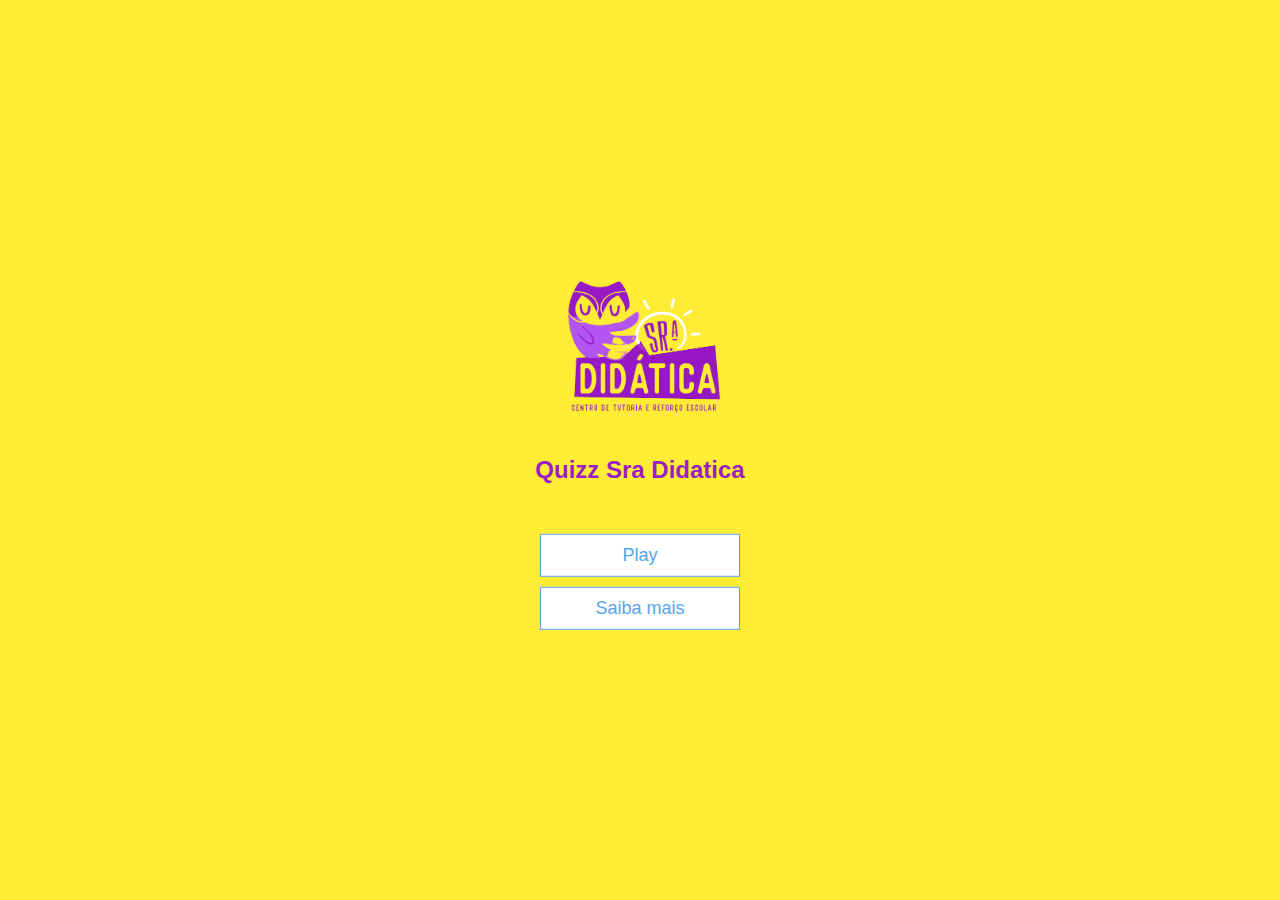
<file: Quizz app/index.html>
<!DOCTYPE html>
<html lang="en">
  <head>
    <meta charset="UTF-8" />
    <meta name="viewport" content="width=device-width, initial-scale=1.0" />
    <meta http-equiv="X-UA-Compatible" content="ie=edge" />
    <title>Quick Quiz</title>
    <link rel="stylesheet" href="css/app.css" />

    <style>
      body{
        background-color: #FFEC34;
      }
      img{
        width: 20rem;
      }
      h1{
        color: #9a20c1;
      }
    </style>
  </head>



  <body>
    <div class="container">
      <div id="home" class="flex-center flex-column">
        <img src="img/logo.png" alt="">
        <h1>Quizz Sra Didatica</h1>
        <a class="btn" href="game.html">Play</a>
        <a class="btn" href="https://www.sradidatica.com/">Saiba mais</a>
      </div>
    </div>
  </body>
</html>
</file>
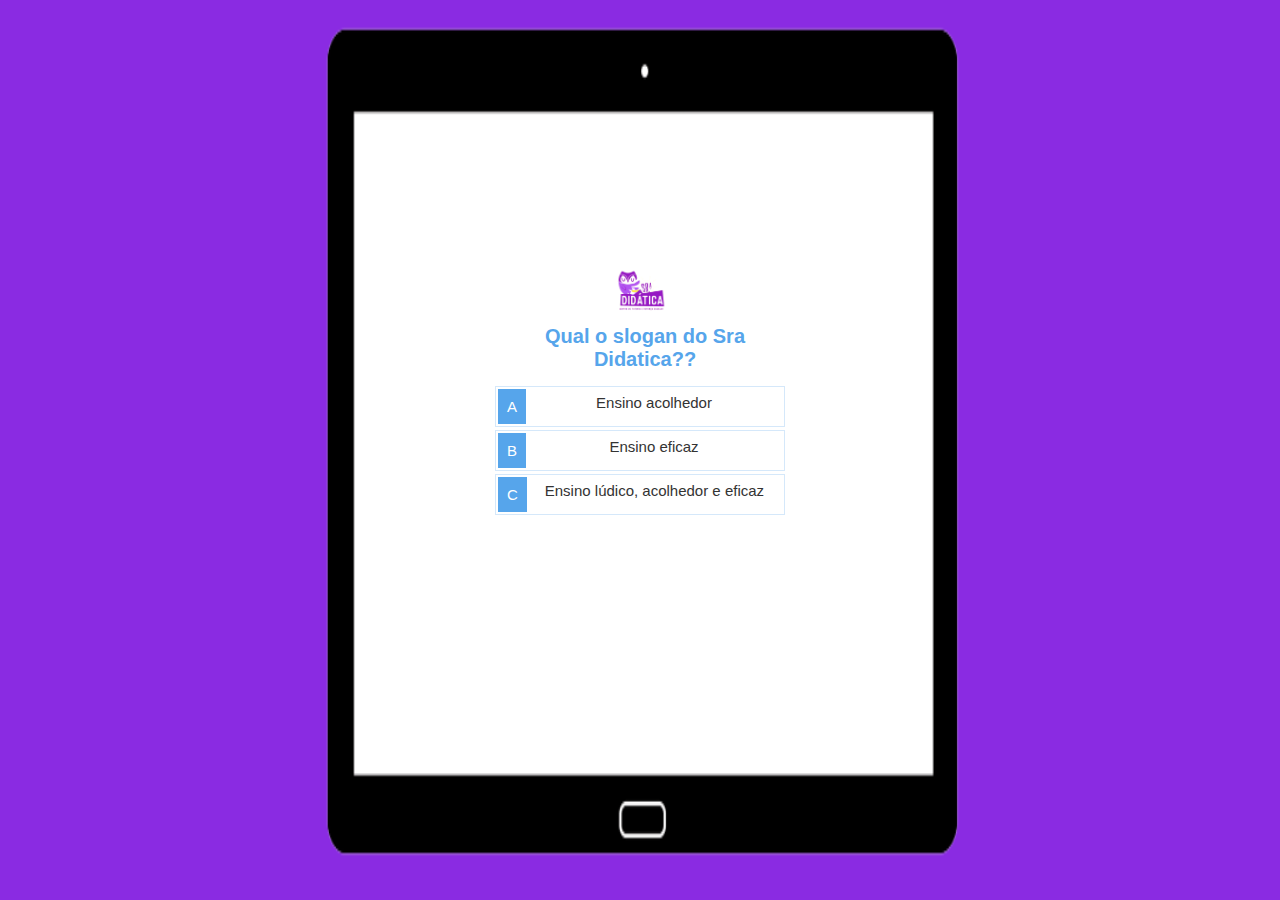
<file: Quizz app/game.html>
<!DOCTYPE html>
<html lang="en">
  <head>
    <meta charset="UTF-8" />
    <meta name="viewport" content="width=device-width, initial-scale=1.0" />
    <meta http-equiv="X-UA-Compatible" content="ie=edge" />
    <title>Quick Quiz - Play</title>
    <link rel="stylesheet" href="css/app.css" />
    <link rel="stylesheet" href="css/game.css" />


    <style>
      
      html,body{
            height: 100%;
        }
        .img{
            /* width: 100%;
            background-image: url('bg_arte.png') ;
            background-position: center; /* Center the image */
            /* background-repeat: no-repeat; /* Do not repeat the image */
            /*background-size: 100% 100%;  */
            background-color: blueviolet;
            width: 100vw;
            height: 100vh;
            display: flex;
            justify-content: center;
            text-align: center;
            overflow: hidden;        
        }
        
        .img_wraper{
            background-image: url('img/tablet.png');
            background-size: 100% 100%;
            background-repeat: no-repeat;
            background-position: center;
            width: 70rem;
            padding: 0;
            margin: 0;
            display: flex;
            flex-direction: column;
            align-items: center;
            justify-content: center;
         }
        /*img{
            width: 100%;
            max-width: 800px;
        }  */

      #logo{
        width: 20.5%;
      }
      #question{
        color: #56a5eb;
      }
       
      @media (max-width: 800px){
        .img_wraper{
          background-size: 100% 100%;
          
        }
      }

      @media (max-width: 450px){
       .choice-container{
         font-size: 1.5;
       }
       .game{
         position: relative;
         top: -6%;
       }
      }

    </style>
  </head>
  <body>
    
    <div class="img">
      <div class="img_wraper justify-center flex-row">
          <div id="game" class="">
            <img src="img/logo.png" id="logo" alt="">
              <div class="box">
                <h2 id="question">What is the answer to this questions?</h2>
                <div class="choice-container">
                  <p class="choice-prefix">A</p>
                  <p class="choice-text" data-number="1">Choice 1</p>
                </div>
                <div class="choice-container">
                  <p class="choice-prefix">B</p>
                  <p class="choice-text" data-number="2">Choice 2</p>
                </div>
                <div class="choice-container">
                  <p class="choice-prefix">C</p>
                  <p class="choice-text" data-number="3">Choice 3</p>
                </div>
              </div>
            </div>
          </div>
      </div>
  </div>
  
    <script src="js/game.js"></script>
  </body>
</html>
</file>
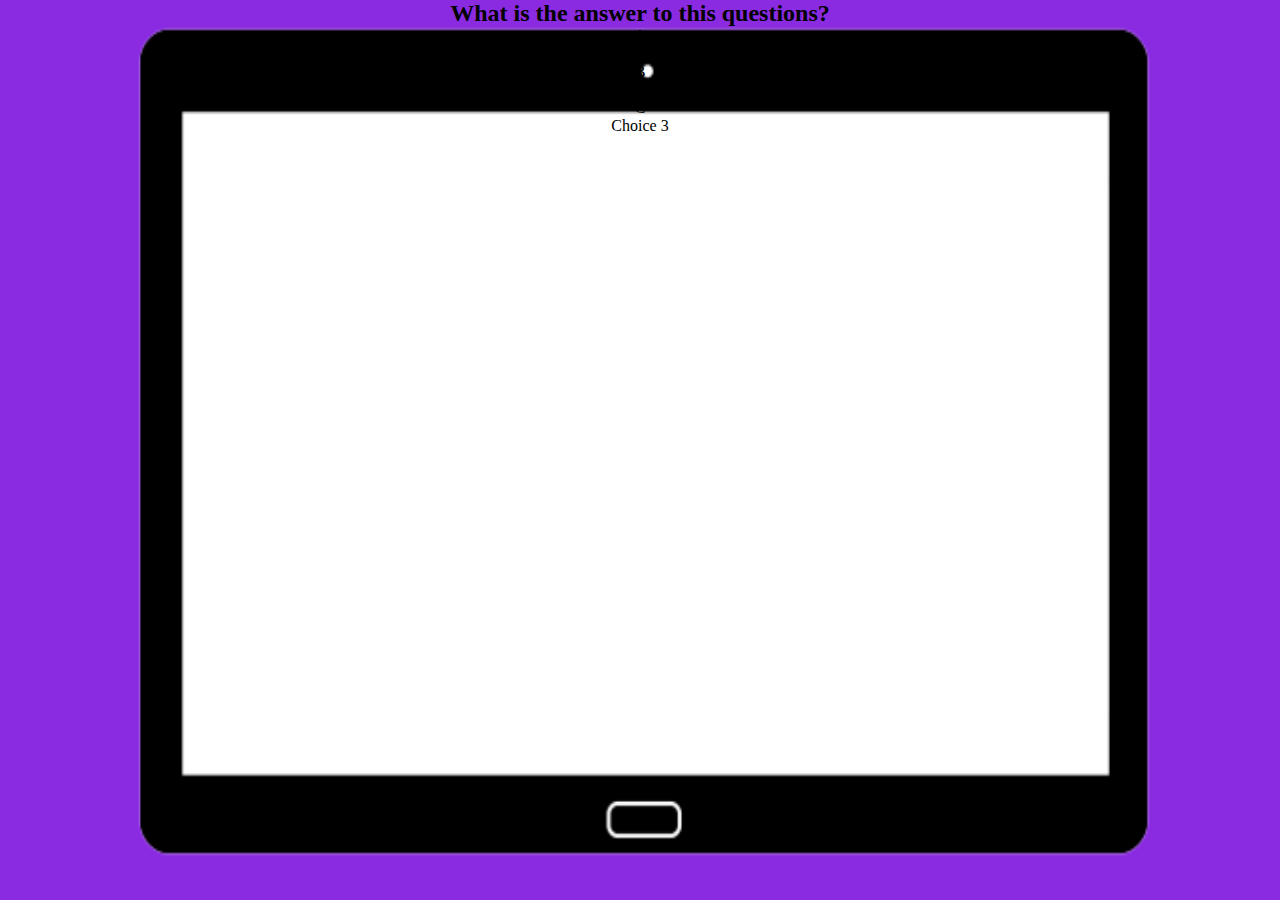
<file: Quizz app/teste.html>
<!DOCTYPE html>
<html lang="en">
<head>
    <meta charset="UTF-8">
    <meta http-equiv="X-UA-Compatible" content="IE=edge">
    <meta name="viewport" content="width=device-width, initial-scale=1.0">
    <title>Document</title>

    <style>

        *{
            padding: 0;
            margin: 0;
        }

        html,body{
            height: 100%;
        }
        .img{
            /* width: 100%;
            background-image: url('bg_arte.png') ;
            background-position: center; /* Center the image */
            /* background-repeat: no-repeat; /* Do not repeat the image */
            /*background-size: 100% 100%;  */
            background-color: blueviolet;
            width: 100vw;
            height: 100vh;
            display: flex;
            justify-content: center;
            text-align: center;
            overflow: hidden;        
        }
        
        .img_wraper{
            background-image: url('img/tablet.png');
            background-size: 100% 100%;
            background-repeat: no-repeat;
            background-position: center;
            width: 70rem;
            padding: 0;
            margin: 0;
         }
        /*img{
            width: 100%;
            max-width: 800px;
        }  */

    </style>
</head>
<body>

    <div class="img">
        <div class="img_wraper">
            <div id="game" class="justify-center flex-column">
                <div class="box">
                  <h2 id="question">What is the answer to this questions?</h2>
                  <div class="choice-container">
                    <p class="choice-prefix">A</p>
                    <p class="choice-text" data-number="1">Choice 1</p>
                  </div>
                  <div class="choice-container">
                    <p class="choice-prefix">B</p>
                    <p class="choice-text" data-number="2">Choice 2</p>
                  </div>
                  <div class="choice-container">
                    <p class="choice-prefix">C</p>
                    <p class="choice-text" data-number="3">Choice 3</p>
                  </div>
                </div>
              </div>
            </div>
        </div>
    </div>
    


</body>
</html>
</file>
<file: Quizz app/css/app.css>
:root {
  background-color: #ecf5ff;
  font-size: 62.5%;
}

* {
  box-sizing: border-box;
  font-family: Arial, Helvetica, sans-serif;
  margin: 0;
  padding: 0;
  color: #333;
}

html,body{
  height: 100%;
}

h1,
h2,
h3,
h4 {
  margin-bottom: 1rem;
}

h1 {
  font-size: 2.4rem;
  color: #56a5eb;
  margin-bottom: 5rem;
}

h1 > span {
  font-size: 1rem;
  font-weight: 500;
}

h2 {
  font-size: 2.0rem;
  margin-bottom: 1.5rem;
  margin-left: 1rem;
  font-weight: 700;
}

h3 {
  font-size: 0.5rem;
  font-weight: 500;
}

/* UTILITIES */

.wrapper{
  width: 100vw;
  background-image: url('img/Teste.jpeg');
  background-position: center; /* Center the image */
  background-repeat: no-repeat; /* Do not repeat the image */
  background-size: contain;
  height: 100vh;
  position: relative;
}

.container {
  width: 100vw;
  display: flex;
  justify-content: center;
  align-items: center;
  max-width: 40rem;
  margin: auto auto;
  position: absolute;
  left: 50%;
  top: 50%;
  transform: translate(-50%,-50%);
}

.container > * {
  width: 100%;
}

.flex-column {
  display: flex;
  flex-direction: column;
}

.flex-row{
  display: flex;
  flex-direction: row;
}

.flex-center {
  justify-content: center;
  align-items: center;
}

.justify-center {
  justify-content: center;
}

.text-center {
  text-align: center;
}

.hidden {
  display: none;
}

/* BUTTONS */
.btn {
  font-size: 1.8rem;
  padding: 1rem 0;
  width: 20rem;
  text-align: center;
  border: 0.1rem solid #56a5eb;
  margin-bottom: 1rem;
  text-decoration: none;
  color: #56a5eb;
  background-color: white;
}

.btn:hover {
  cursor: pointer;
  box-shadow: 0 0.4rem 1.4rem 0 rgba(86, 185, 235, 0.5);
  transform: translateY(-0.1rem);
  transition: transform 150ms;
}

.btn[disabled]:hover {
  cursor: not-allowed;
  box-shadow: none;
  transform: none;
}
</file>
<file: Quizz app/css/game.css>
.choice-container {
  display: flex;
  margin-bottom: 0.3rem;
  width: 100%;
  font-size: 1.5rem;
  border: 0.1rem solid rgb(86, 165, 235, 0.25);
  background-color: white;
  max-width: 300px;
  padding: 0.2rem;
  text-align: center;
  
}

.choice-container:hover {
  cursor: pointer;
  box-shadow: 0 0.9rem 2.4rem 0 rgba(86, 185, 235, 0.5);
  transform: translateY(-0.1rem);
  transition: transform 150ms;
 
}

.choice-prefix {
  padding: 0.9rem 0.9rem;
  background-color: #56a5eb;
  color: white;
}

.choice-text {
  padding: 0.5rem;
  width: 100%;
}

.correct {
  background-color: #28a745;
  color: white;
}
.correct p {
  color: white;
}
.incorrect {
  background-color: #dc3545;
  color:white;
}

.incorrect p{
  color:white;
}
.box{
    
    width: 100%;
}
#game{
  max-width: 300px;
  padding: 0.5rem;
  height: 22.1rem;
  margin-top: 2rem;
  position: relative;
  top: -10%;
}
</file>
